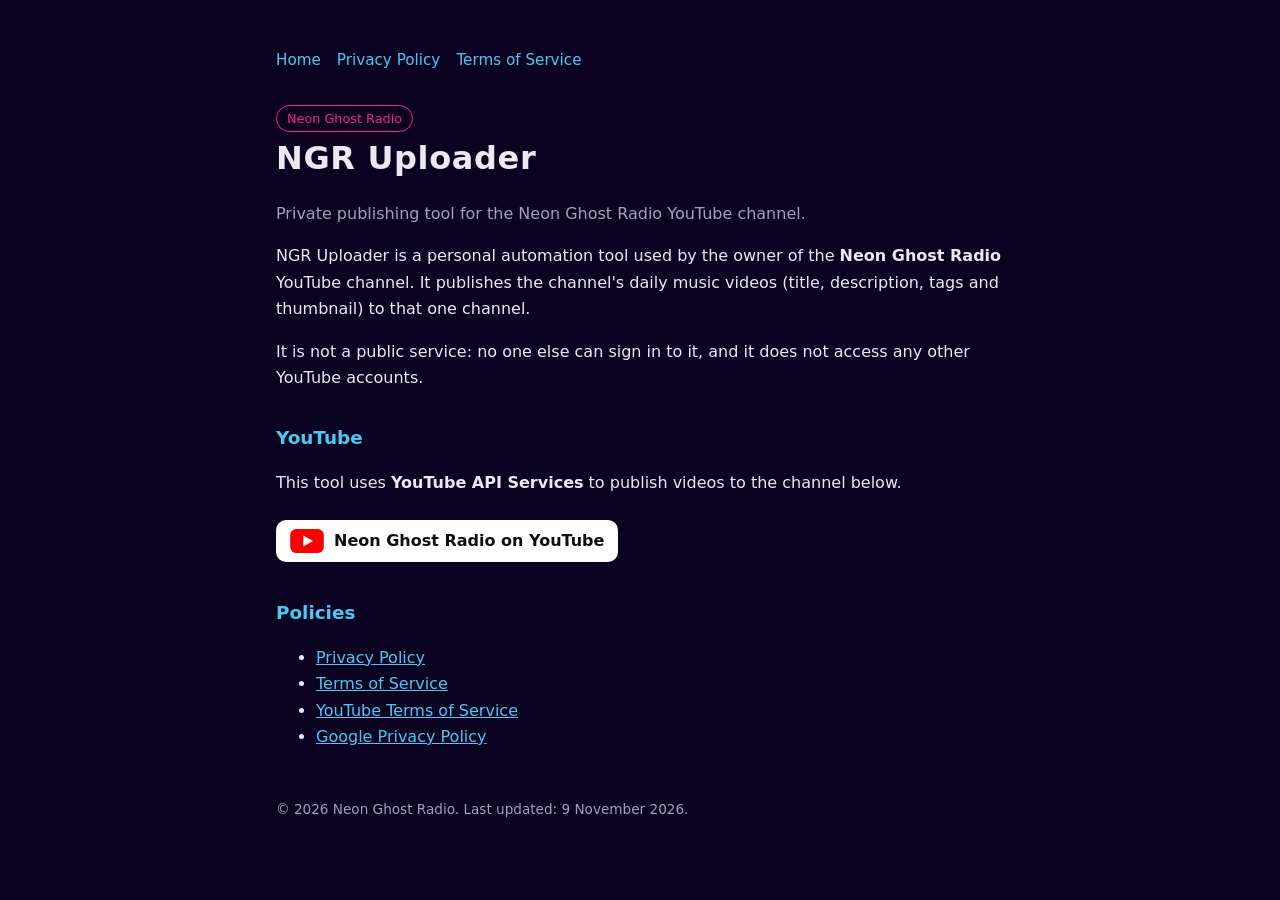
<file: docs/index.html>
<!doctype html><html lang="en"><head><meta charset="utf-8"><meta name="viewport" content="width=device-width,initial-scale=1">
<title>NGR Uploader</title><link rel="stylesheet" href="style.css"></head><body><main>
<nav><a href="./">Home</a><a href="privacy.html">Privacy Policy</a><a href="terms.html">Terms of Service</a></nav>
<span class="tag">Neon Ghost Radio</span>
<h1>NGR Uploader</h1>
<p class="muted">Private publishing tool for the Neon Ghost Radio YouTube channel.</p>
<p>NGR Uploader is a personal automation tool used by the owner of the <strong>Neon Ghost Radio</strong> YouTube channel.
It publishes the channel's daily music videos (title, description, tags and thumbnail) to that one channel.</p>
<p>It is not a public service: no one else can sign in to it, and it does not access any other YouTube accounts.</p>
<h2>YouTube</h2>
<p>This tool uses <strong>YouTube API Services</strong> to publish videos to the channel below.</p>
<a class="yt" href="https://www.youtube.com/@NeonGhostRadio"><svg viewBox="0 0 28 20" width="34" height="24" aria-hidden="true"><rect width="28" height="20" rx="5" fill="#FF0000"/><path d="M11 5.5v9l8-4.5z" fill="#fff"/></svg><span>Neon Ghost Radio on YouTube</span></a>
<h2>Policies</h2>
<ul><li><a href="privacy.html">Privacy Policy</a></li><li><a href="terms.html">Terms of Service</a></li>
<li><a href="https://www.youtube.com/t/terms">YouTube Terms of Service</a></li>
<li><a href="https://policies.google.com/privacy">Google Privacy Policy</a></li></ul>
<footer>© 2026 Neon Ghost Radio. Last updated: 9 November 2026.</footer>
</main></body></html>
</file>
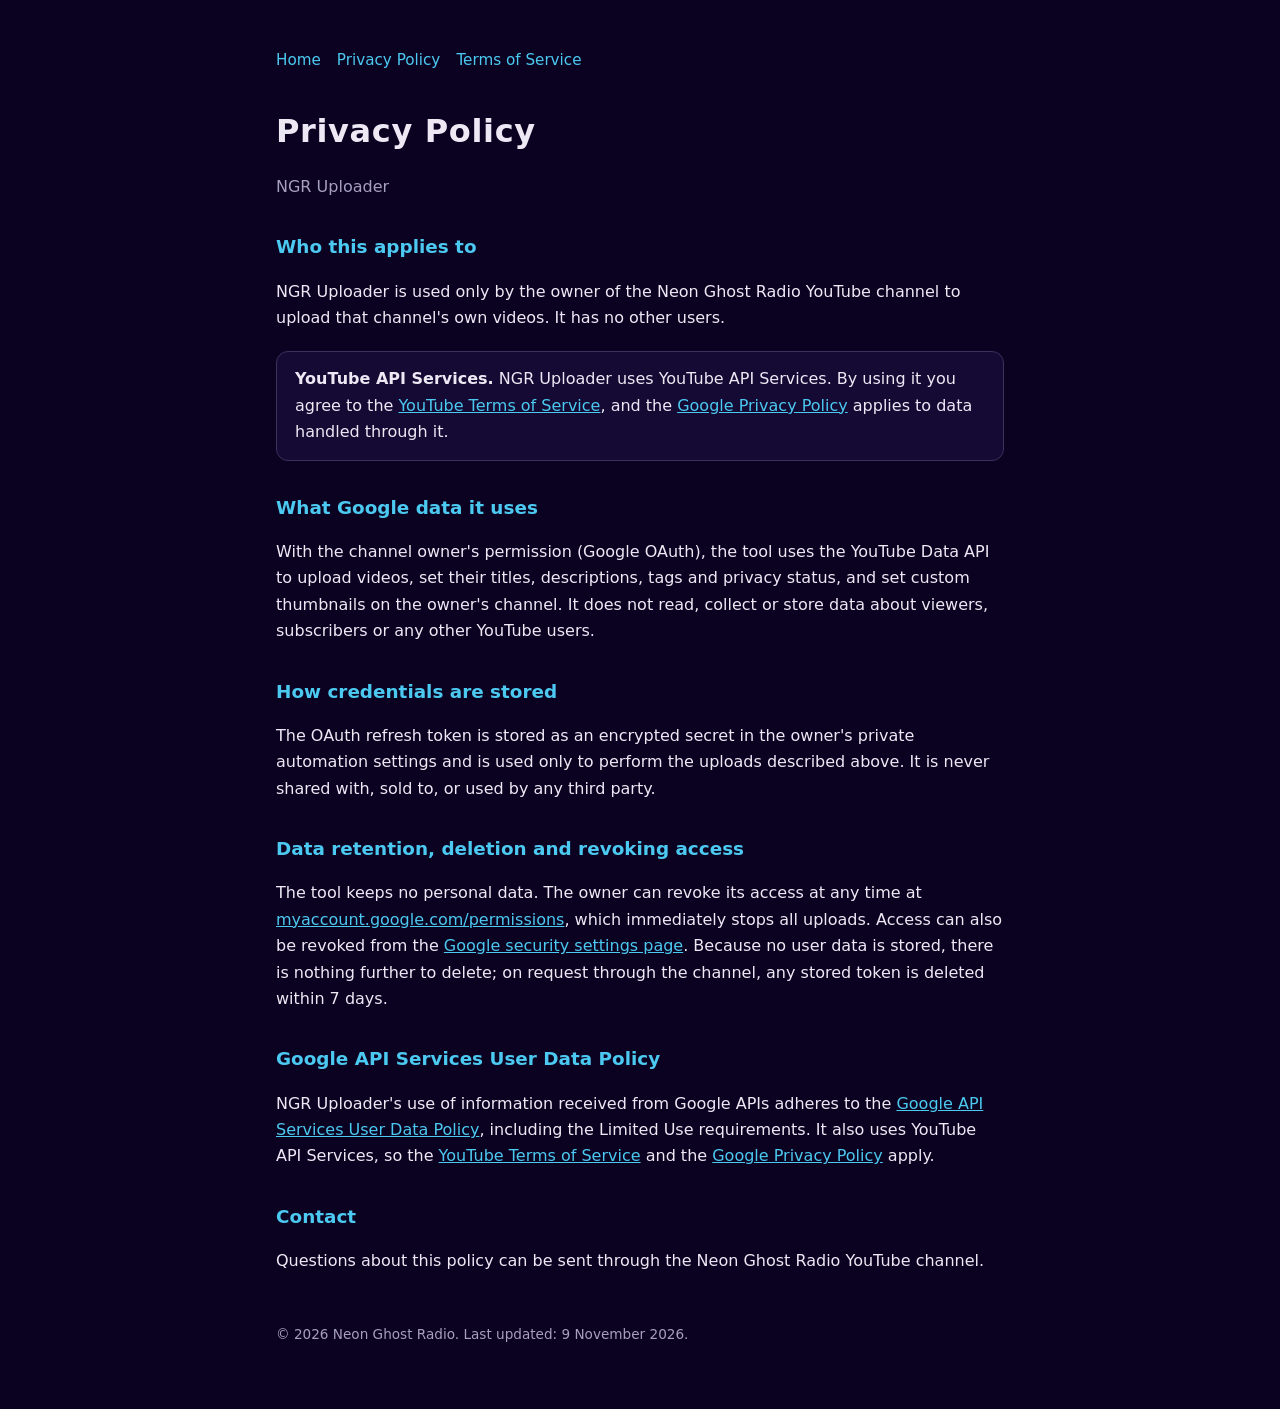
<file: docs/privacy.html>
<!doctype html><html lang="en"><head><meta charset="utf-8"><meta name="viewport" content="width=device-width,initial-scale=1">
<title>Privacy Policy · NGR Uploader</title><link rel="stylesheet" href="style.css"></head><body><main>
<nav><a href="./">Home</a><a href="privacy.html">Privacy Policy</a><a href="terms.html">Terms of Service</a></nav>
<h1>Privacy Policy</h1>
<p class="muted">NGR Uploader</p>
<h2>Who this applies to</h2>
<p>NGR Uploader is used only by the owner of the Neon Ghost Radio YouTube channel to upload that channel's own videos. It has no other users.</p>
<div class="box"><strong>YouTube API Services.</strong> NGR Uploader uses YouTube API Services. By using it you agree to the
<a href="https://www.youtube.com/t/terms">YouTube Terms of Service</a>, and the
<a href="https://policies.google.com/privacy">Google Privacy Policy</a> applies to data handled through it.</div>
<h2>What Google data it uses</h2>
<p>With the channel owner's permission (Google OAuth), the tool uses the YouTube Data API to upload videos, set their titles,
descriptions, tags and privacy status, and set custom thumbnails on the owner's channel. It does not read, collect or store data
about viewers, subscribers or any other YouTube users.</p>
<h2>How credentials are stored</h2>
<p>The OAuth refresh token is stored as an encrypted secret in the owner's private automation settings and is used only to perform
the uploads described above. It is never shared with, sold to, or used by any third party.</p>
<h2>Data retention, deletion and revoking access</h2>
<p>The tool keeps no personal data. The owner can revoke its access at any time at
<a href="https://myaccount.google.com/permissions">myaccount.google.com/permissions</a>, which immediately stops all uploads.
Access can also be revoked from the <a href="https://security.google.com/settings/security/permissions">Google security settings page</a>.
Because no user data is stored, there is nothing further to delete; on request through the channel, any stored token is deleted within 7 days.</p>
<h2>Google API Services User Data Policy</h2>
<p>NGR Uploader's use of information received from Google APIs adheres to the
<a href="https://developers.google.com/terms/api-services-user-data-policy">Google API Services User Data Policy</a>,
including the Limited Use requirements. It also uses YouTube API Services, so the
<a href="https://www.youtube.com/t/terms">YouTube Terms of Service</a> and the
<a href="https://policies.google.com/privacy">Google Privacy Policy</a> apply.</p>
<h2>Contact</h2>
<p>Questions about this policy can be sent through the Neon Ghost Radio YouTube channel.</p>
<footer>© 2026 Neon Ghost Radio. Last updated: 9 November 2026.</footer>
</main></body></html>
</file>
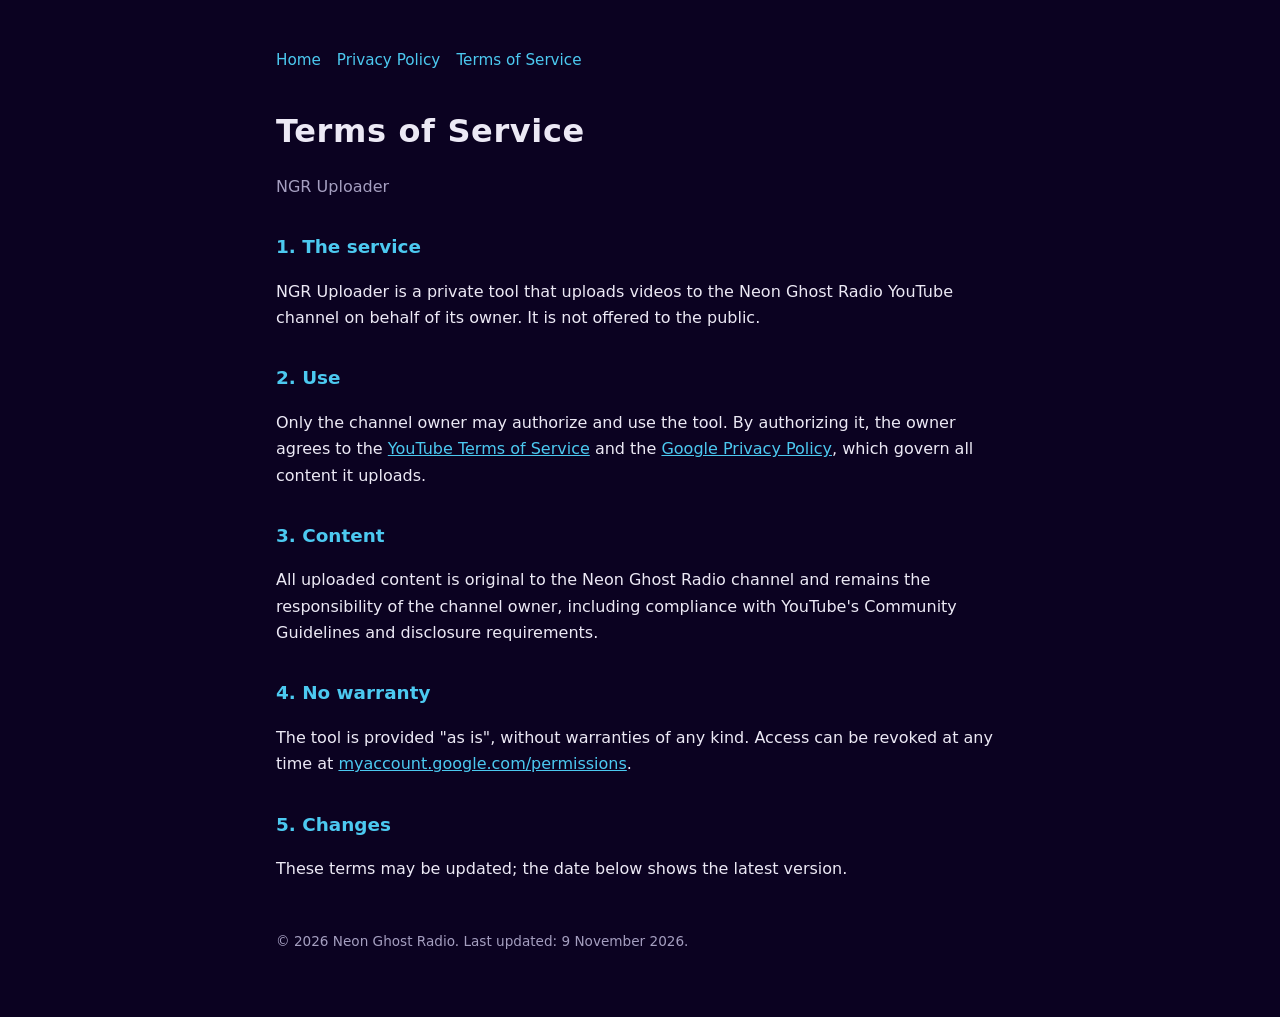
<file: docs/terms.html>
<!doctype html><html lang="en"><head><meta charset="utf-8"><meta name="viewport" content="width=device-width,initial-scale=1">
<title>Terms of Service · NGR Uploader</title><link rel="stylesheet" href="style.css"></head><body><main>
<nav><a href="./">Home</a><a href="privacy.html">Privacy Policy</a><a href="terms.html">Terms of Service</a></nav>
<h1>Terms of Service</h1>
<p class="muted">NGR Uploader</p>
<h2>1. The service</h2>
<p>NGR Uploader is a private tool that uploads videos to the Neon Ghost Radio YouTube channel on behalf of its owner. It is not offered to the public.</p>
<h2>2. Use</h2>
<p>Only the channel owner may authorize and use the tool. By authorizing it, the owner agrees to the
<a href="https://www.youtube.com/t/terms">YouTube Terms of Service</a> and the
<a href="https://policies.google.com/privacy">Google Privacy Policy</a>, which govern all content it uploads.</p>
<h2>3. Content</h2>
<p>All uploaded content is original to the Neon Ghost Radio channel and remains the responsibility of the channel owner,
including compliance with YouTube's Community Guidelines and disclosure requirements.</p>
<h2>4. No warranty</h2>
<p>The tool is provided "as is", without warranties of any kind. Access can be revoked at any time at
<a href="https://myaccount.google.com/permissions">myaccount.google.com/permissions</a>.</p>
<h2>5. Changes</h2>
<p>These terms may be updated; the date below shows the latest version.</p>
<footer>© 2026 Neon Ghost Radio. Last updated: 9 November 2026.</footer>
</main></body></html>
</file>
<file: docs/style.css>
:root{--bg:#0b0221;--fg:#ece9f5;--muted:#a59fc0;--accent:#4cc9f0;--pink:#f72585}
*{box-sizing:border-box}body{margin:0;background:var(--bg);color:var(--fg);font:16px/1.65 system-ui,-apple-system,Segoe UI,Roboto,sans-serif}
main{max-width:760px;margin:0 auto;padding:48px 16px 64px}
h1{font-size:2rem;margin:0 0 .25rem;letter-spacing:.02em}h2{font-size:1.15rem;margin:2rem 0 .5rem;color:var(--accent)}
p,li{color:var(--fg)}.muted{color:var(--muted)}a{color:var(--accent)}
nav{display:flex;gap:16px;margin-bottom:32px;font-size:.95rem}nav a{text-decoration:none}
.tag{display:inline-block;padding:2px 10px;border:1px solid var(--pink);border-radius:999px;color:var(--pink);font-size:.8rem}
footer{margin-top:48px;font-size:.85rem;color:var(--muted)}
.yt{display:inline-flex;align-items:center;gap:10px;margin:8px 0 4px;padding:8px 14px;border-radius:10px;background:#fff;color:#0f0f0f;text-decoration:none;font-weight:600}
.box{border:1px solid #3a3360;border-radius:12px;padding:14px 18px;margin-top:20px;background:#140a33}
</file>
